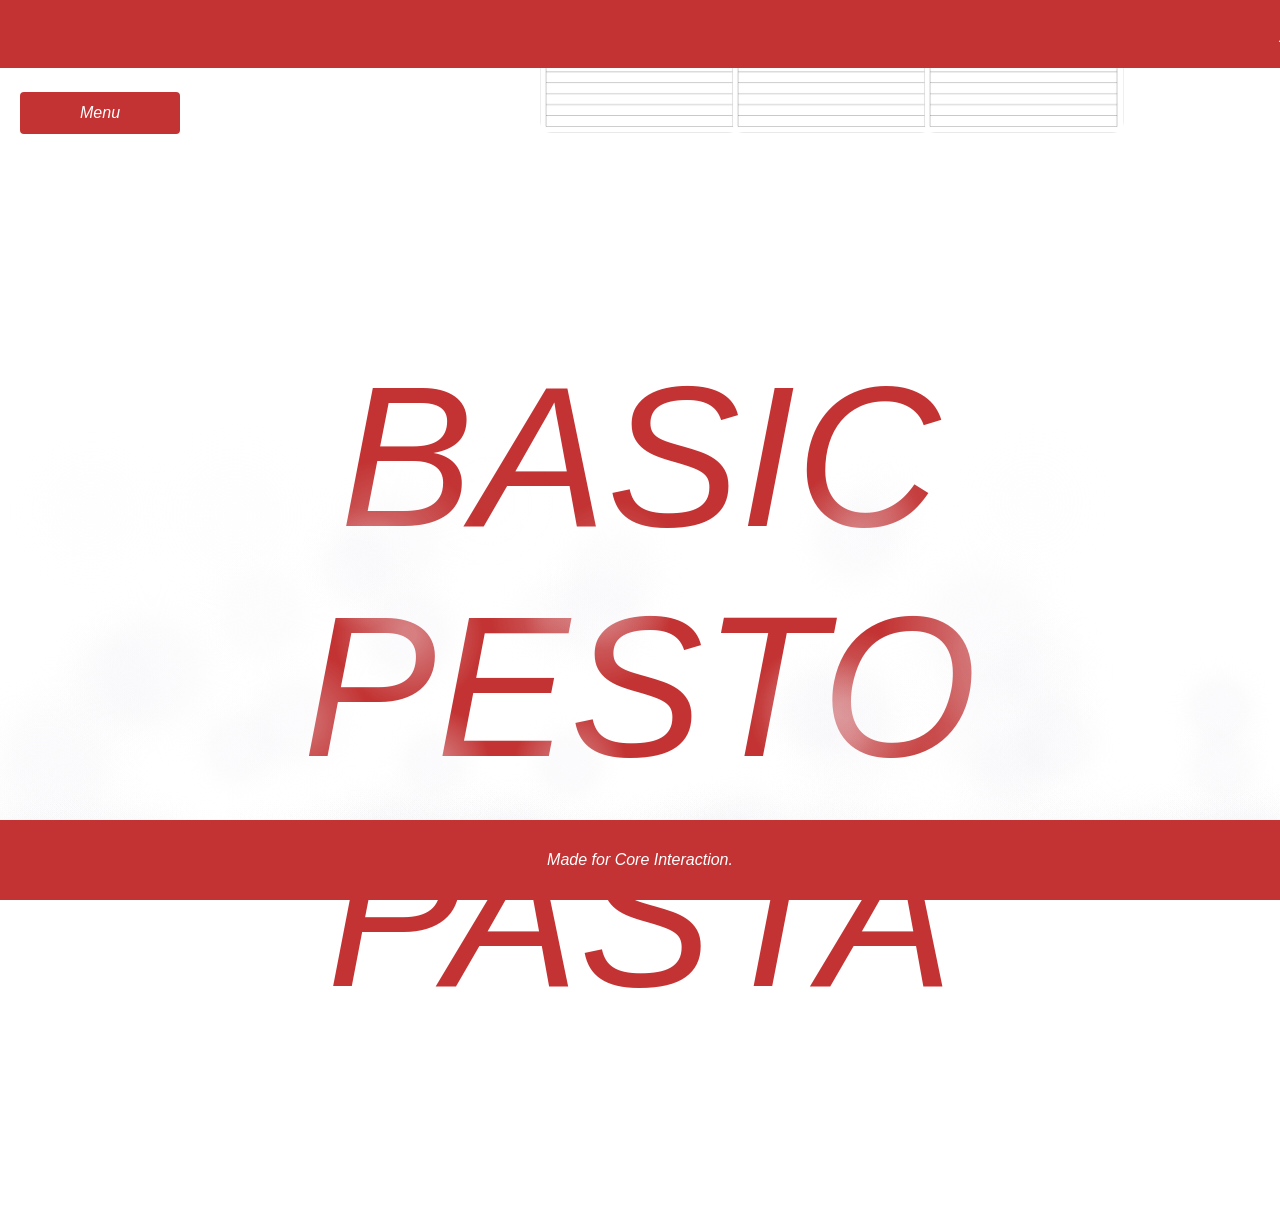
<file: index.html>
<!DOCTYPE html>
<html lang="en">
<head>
  <meta charset="UTF-8">
  <meta name="viewport" content="width=device-width, initial-scale=1.0">
  <title>Basic Pesto Pasta</title>
  <!-- Link your stylesheet here, for example: -->
  <link rel="stylesheet" href="main.css">
   <title>Top Left Dropdown</title>
      <title>Continuous Looping Banner</title>
 <title>Raining Pasta Effect</title>
    <title>Raining Ingredients Effect</title>
   <title>Rising Steam Effect</title>
    <title>Thick Steam Effect</title>


    <style>
        body {
            margin: 0;
            padding: 0;
            overflow-x: hidden;
            min-height: 100vh;
        }

        /* CHANGED: Increased height from 300px to 70vh so steam has room to rise high */
        .steam-container {
            position: fixed;
            bottom: 0;
            left: 0;
            width: 100%;
            height: 200vh; 
            pointer-events: none; 
            z-index: 9999; 
        }

        canvas {
            width: 100%;
            height: 100%;
            display: block;
        }
    </style>
    


</head>
<body>

    <div class="peeking-container1">
    <img src="order.png" alt="Delicious weeknight pasta">
    <div class="overlay-text">A fast weeknight pasta.</div>
  </div>
</div>

<div class="peeking-container2">
    <img src="order.png" alt="Delicious weeknight pasta">
    <div class="overlay-text">Serves 4.</div>
  </div>
</div>

<div class="peeking-container3">
    <img src="order.png" alt="Delicious weeknight pasta">
    <div class="overlay-text">About 20 minutes.</div>
  </div>
</div>

<!-- Any content below this will now stay completely still! -->
<div class="rest-of-your-content">
</div>

<div class="banner-group">
  <div class="banner-container">
        <div class="banner-track">
          A fast weeknight pasta. Serves 4. About 20 minutes. A fast weeknight pasta. Serves 4. About 20 minutes.  A fast weeknight pasta. Serves 4. About 20 minutes. A fast weeknight pasta. Serves 4. About 20 minutes.
        </div>
    </div>
    </div>

    
    <br>
    

    <div class="dropdown-wrapper">
  <div class="dropdown">
    <button class="dropdown-btn">Menu</button>
    <div class="dropdown-content">
      <a href="about.html">About</a>
      <a href="ingredients.html">Ingredients</a>
      <a href="steps.html">Steps</a>
      <a href="notes.html">Notes</a>
    </div>
  </div>
</div>

<br>
<br>
<br>

    <header class="text-center">
  <h1 class="blink-five-times" >Basic Pesto Pasta</h1>
</header>


  <br>
  <br>
  <br>

  

    <div class="sticky-banner">
     <p class="content">Made for Core Interaction. 
</div>



    <div class="steam-container">
        <canvas id="steamCanvas"></canvas>
    </div>

    <script>
        const canvas = document.getElementById('steamCanvas');
        const ctx = canvas.getContext('2d');

        function resizeCanvas() {
            canvas.width = canvas.offsetWidth;
            canvas.height = canvas.offsetHeight;
        }
        resizeCanvas();
        window.addEventListener('resize', resizeCanvas);

        const particles = [];
        // CHANGED: Increased particle count to keep it looking thick over a taller area
        const maxParticles = 180; 

        class SteamParticle {
            constructor() {
                this.reset();
                this.y = Math.random() * canvas.height;
            }

            reset() {
                this.x = Math.random() * canvas.width;
                this.y = canvas.height + Math.random() * 20; 
                this.vx = (Math.random() - 0.5) * 0.8; 
                // CHANGED: Slightly adjusted upward speed range for higher ascent
                this.vy = -(Math.random() * 1.0 + 0.5); 
                // CHANGED: Increased size slightly so it stays thick as it spreads upward
                this.radius = Math.random() * 50 + 50; 
                this.alpha = 0; 
                this.maxAlpha = Math.random() * 0.25 + 0.15; 
                this.growth = Math.random() * 0.12 + 0.08;
                // CHANGED: Lowered fade rate significantly so particles survive much longer
                this.fadeRate = Math.random() * 0.001 + 0.0015; 
            }

            update() {
                this.x += this.vx;
                this.y += this.vy;
                this.radius += this.growth; 

                // Smooth fade-in near the bottom
                if (this.alpha < this.maxAlpha && this.y > canvas.height * 0.8) {
                    this.alpha += 0.015;
                }
                
                // CHANGED: Delayed the fade-out trigger so it only dissolves near the very top
                if (this.y < canvas.height * 0.4) {
                    this.alpha -= this.fadeRate;
                }

                if (this.alpha <= 0 || this.y < -this.radius) {
                    this.reset();
                }
            }

            draw() {
                ctx.save();
                ctx.beginPath();
                
                const gradient = ctx.createRadialGradient(
                    this.x, this.y, this.radius * 0.1, 
                    this.x, this.y, this.radius
                );
                
                gradient.addColorStop(0, `rgba(245, 245, 250, ${this.alpha})`);
                gradient.addColorStop(0.4, `rgba(240, 240, 245, ${this.alpha * 0.6})`);
                gradient.addColorStop(1, 'rgba(255, 255, 255, 0)');

                ctx.fillStyle = gradient;
                ctx.arc(this.x, this.y, this.radius, 0, Math.PI * 2);
                ctx.fill();
                ctx.restore();
            }
        }

        for (let i = 0; i < maxParticles; i++) {
            particles.push(new SteamParticle());
        }

        function animate() {
            ctx.clearRect(0, 0, canvas.width, canvas.height);

            particles.forEach(particle => {
                particle.update();
                particle.draw();
            });

            requestAnimationFrame(animate);
        }

        animate();
    </script>


</body>

</html>
</file>
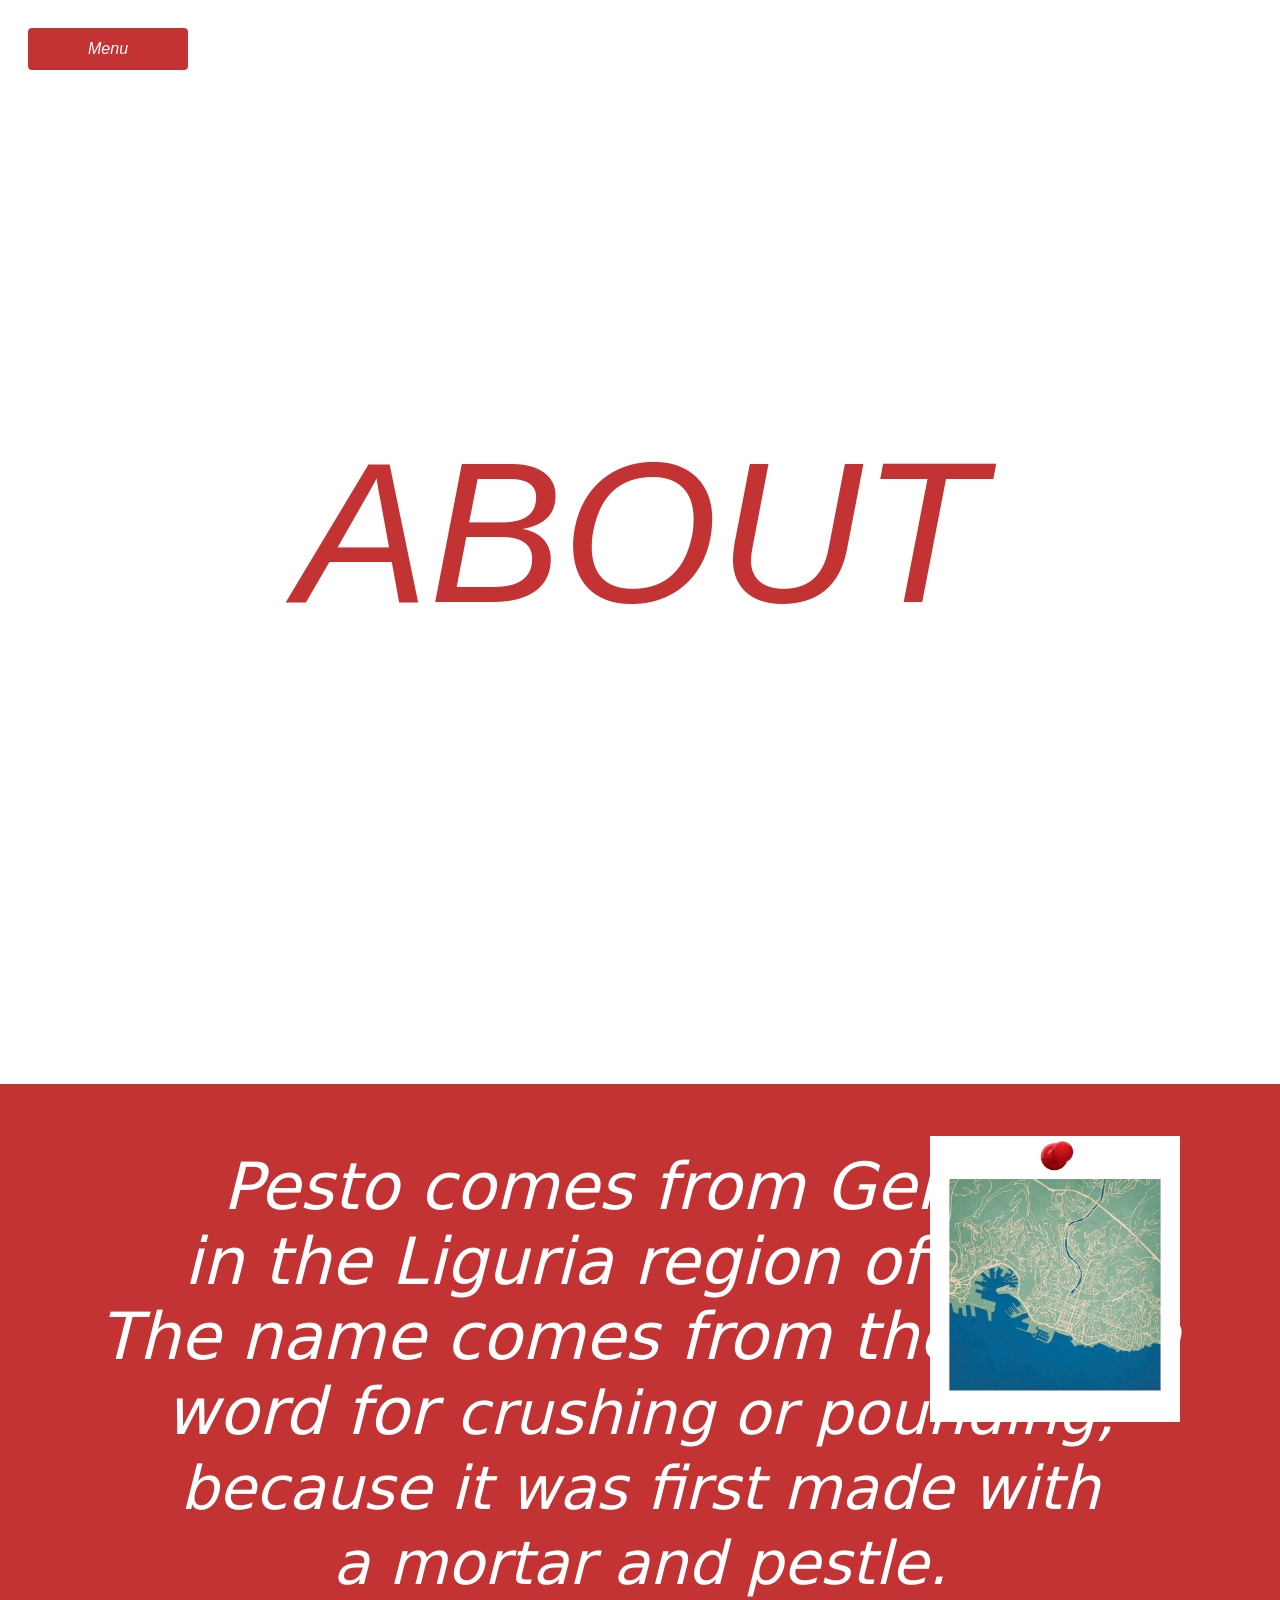
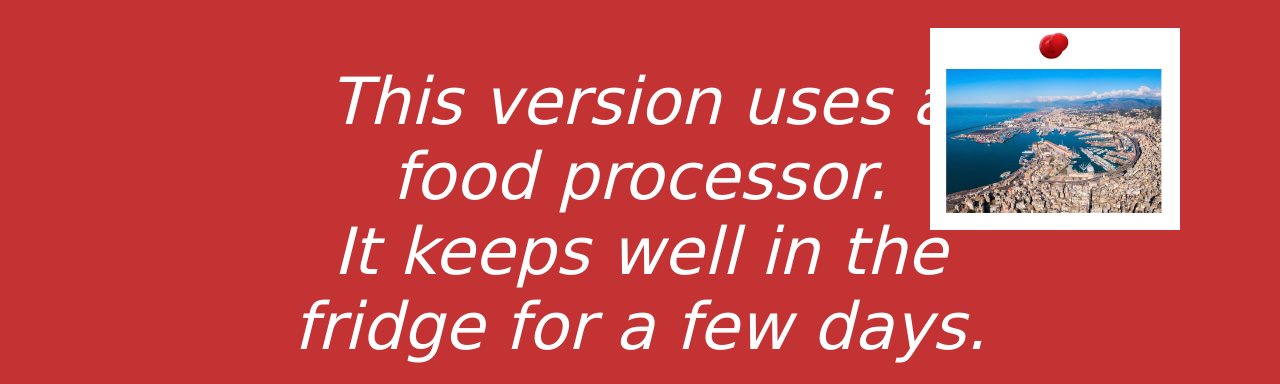
<file: about.html>
<!DOCTYPE html>
<html lang="en">
<head>
  <meta charset="UTF-8">
  <meta name="viewport" content="width=device-width, initial-scale=1.0">
  <title>Basic Pesto Pasta</title>
  <!-- Link your stylesheet here, for example: -->
  <link rel="stylesheet" href="about.css">
</head>
</head>
<body>

  <div class="dropdown-wrapper">
  <div class="dropdown">
    <button class="dropdown-btn">Menu</button>
    <div class="dropdown-content">
      <a href="index.html">Homepage</a>
      <a href="about.html">About</a>
      <a href="ingredients.html">Ingredients</a>
      <a href="steps.html">Steps</a>
      <a href="notes.html">Notes</a>
    </div>
  </div>
</div>

  <video autoplay muted loop playsinline class="fullscreen-video">
        <source src="https://www.pexels.com/download/video/36605979/" type="video/mp4">
    </video>


<br>
<br>
<br>
<br>
<br>
<br>
<br>
<br>
<br>

    <h2 class="section-title">ABOUT</h2>

<br>
<br>
<br>
<br>
<br>
<br>
<br>
<br>
<br>
<br>
<br>
<br>
<br>
<br>
<br>




  <section id="about" class=text-container class="card">
      <!-- Put an image in an images folder next to this file, or swap in your own path. -->
      <p>Pesto comes from Genoa, 
        <br>in the Liguria region of Italy. 
        <br>The name comes from the Italian   
        <br>word for <span class="shatter-word"><span style="--i:1;">c</span><span style="--i:2;">r</span><span style="--i:3;">u</span><span style="--i:4;">s</span><span style="--i:5;">h</span><span style="--i:6;">i</span><span style="--i:7;">n</span><span style="--i:8;">g</span> or <span class="pounding-word">pounding,</span>
        <br>
      because it was first made with 
      <br> a mortar and pestle.</p>
        
      <p>This version uses a 
        <br>food processor. 
        <br>It keeps well in the 
        <br>fridge for a few days.</p>

        <div class="image-container-1">
        <!-- Replace placeholder URL with your actual image file path -->
        <img class="swing-image" src="genoa.jpeg" alt="Swinging Sign">
    </div>

    <div class="image-container-2">
        <!-- Replace placeholder URL with your actual image file path -->
        <img class="swing-image" src="liguria.jpeg" alt="Swinging Sign">
    </div>

    <div class="image-container-3">
        <!-- Replace placeholder URL with your actual image file path -->
        <img class="swing-image" src="view.jpeg" alt="Swinging Sign">
    </div>

    <div class="image-container-4">
        <!-- Replace placeholder URL with your actual image file path -->
        <img class="swing-image" src="pretty.jpeg" alt="Swinging Sign">
    </div>
        

    </section>

    

    
<script>
  const word = document.querySelector('.shatter-word');
const spans = word.querySelectorAll('span');

word.addEventListener('mouseenter', () => {
  spans.forEach(span => {
    // Generate random X and Y movements (-50px to 50px) and rotation (-45deg to 45deg)
    const x = (Math.random() - 0.5) * 100;
    const y = (Math.random() - 0.5) * 100;
    const rotate = (Math.random() - 0.5) * 90;
    
    span.style.transform = `translate(${x}px, ${y}px) rotate(${rotate}deg)`;
  });
});

word.addEventListener('mouseleave', () => {
  spans.forEach(span => {
    // Reset back to original position
    span.style.transform = 'translate(0px, 0px) rotate(0deg)';
    span.style.opacity = '1';
  });
});
</script>



</body>
</html>
</file>
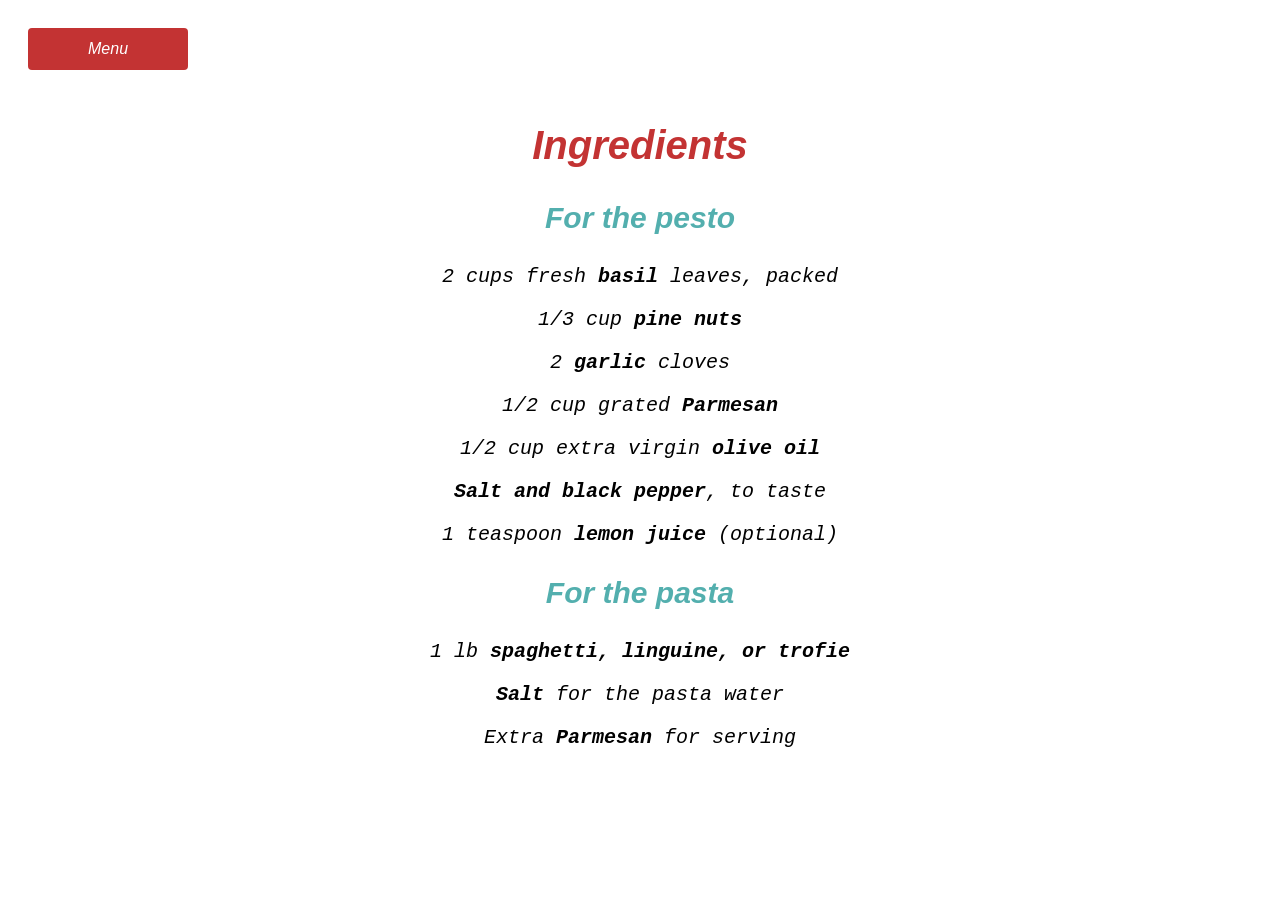
<file: ingredients.html>
<!DOCTYPE html>
<html lang="en">
<head>
    <meta charset="UTF-8">
    <meta name="viewport" content="width=device-width, initial-scale=1.0">
    <title>Document</title>
    <link rel="stylesheet" href="ingredients.css">


</head>
<body>

     <div class="dropdown-wrapper">
  <div class="dropdown">
    <button class="dropdown-btn">Menu</button>
    <div class="dropdown-content">
    <a href="index.html">Homepage</a>
      <a href="about.html">About</a>
      <a href="ingredients.html">Ingredients</a>
      <a href="steps.html">Steps</a>
      <a href="notes.html">Notes</a>
    </div>
  </div>
</div>

     <section id="ingredients" class="card">
      <h2 class="section-title">Ingredients</h2>

      <h3 class="subhead">For the pesto</h3>
      <p class="ingredient">2 cups fresh <span id="rain-trigger-one" class="rain-trigger">basil</span> leaves, packed</p>
      <p class="ingredient">1/3 cup <span id="rain-trigger-two" class="rain-trigger">pine nuts</span></p>
      <p class="ingredient">2 <span id="rain-trigger-three" class="rain-trigger"> garlic </span> cloves</p>
      <p class="ingredient">1/2 cup grated <span id="rain-trigger-four" class="rain-trigger">Parmesan</span></p>
      <p class="ingredient">1/2 cup extra virgin <span id="rain-trigger-five" class="rain-trigger">olive oil</span></p>
      <p class="ingredient"><span id="rain-trigger-six" class="rain-trigger">Salt and black pepper</span>, to taste</p>
      <p class="ingredient optional">1 teaspoon <span id="rain-trigger-seven" class="rain-trigger">lemon juice </span> (optional)</p>

      <h3 class="subhead">For the pasta</h3>
      <p class="ingredient">1 lb <span id="rain-trigger-eight" class="rain-trigger">spaghetti, linguine, or trofie </span> </p>
      <p class="ingredient"><span id="rain-trigger-nine" class="rain-trigger">Salt</span> for the pasta water</p>
      <p class="ingredient">Extra <span id="rain-trigger-ten" class="rain-trigger"> Parmesan </span> for serving</p>
    </section>

<script>
   // Reusable function to link a word to a specific PNG rain effect
function setupRainTrigger(elementId, imageUrl) {
  const triggerWord = document.getElementById(elementId);
  
  if (!triggerWord) return; // Safety check in case the ID doesn't exist

  triggerWord.addEventListener('mouseenter', () => {
    for (let i = 0; i < 50; i++) {
      createRainParticle(imageUrl);
    }
  });
}

// The core particle builder (now accepts an imageUrl variable)
function createRainParticle(imageUrl) {
  const img = document.createElement('img');
  img.src = imageUrl;
  img.classList.add('falling-png');

  // Randomize horizontal position
  img.style.left = Math.random() * 100 + 'vw';

  // Randomize starting rotation
  const randomAngle = Math.floor(Math.random() * 360);
  img.style.setProperty('--start-angle', `${randomAngle}deg`);

  // Randomize speed and delay
  const duration = Math.random() * 2 + 1;
  const delay = Math.random() * 0.5;

  img.style.animationDuration = `${duration}s`;
  img.style.animationDelay = `${delay}s`;

  img.addEventListener('animationend', () => {
    img.remove();
  });

  document.body.appendChild(img);
}

// INITIALIZE YOUR WORDS HERE
// Word 1 configuration
setupRainTrigger('rain-trigger-one', 'basil.png');
// Word 2 configuration
setupRainTrigger('rain-trigger-two', 'pinenut.png');

setupRainTrigger('rain-trigger-three', 'garlic.png');

setupRainTrigger('rain-trigger-four', 'parmesan.png');

setupRainTrigger('rain-trigger-five', 'oliveoil.png');

setupRainTrigger('rain-trigger-six', 'salt.png');

setupRainTrigger('rain-trigger-six', 'pepper.png');

setupRainTrigger('rain-trigger-seven', 'lemon.png');

setupRainTrigger('rain-trigger-eight', 'pastarotini.png');

setupRainTrigger('rain-trigger-eight', 'pastapenne.png');

setupRainTrigger('rain-trigger-eight', 'pastaravioli.png');

setupRainTrigger('rain-trigger-eight', 'pastafarfalle.png');

setupRainTrigger('rain-trigger-nine', 'salt.png');

setupRainTrigger('rain-trigger-ten', 'parmesan.png');

</script>

<script>
        document.querySelectorAll('.menu-item').forEach(item => {
          item.addEventListener('click', function() {
            this.classList.toggle('clicked');
          });
        });
    </script>
    
</body>
</html>
</file>
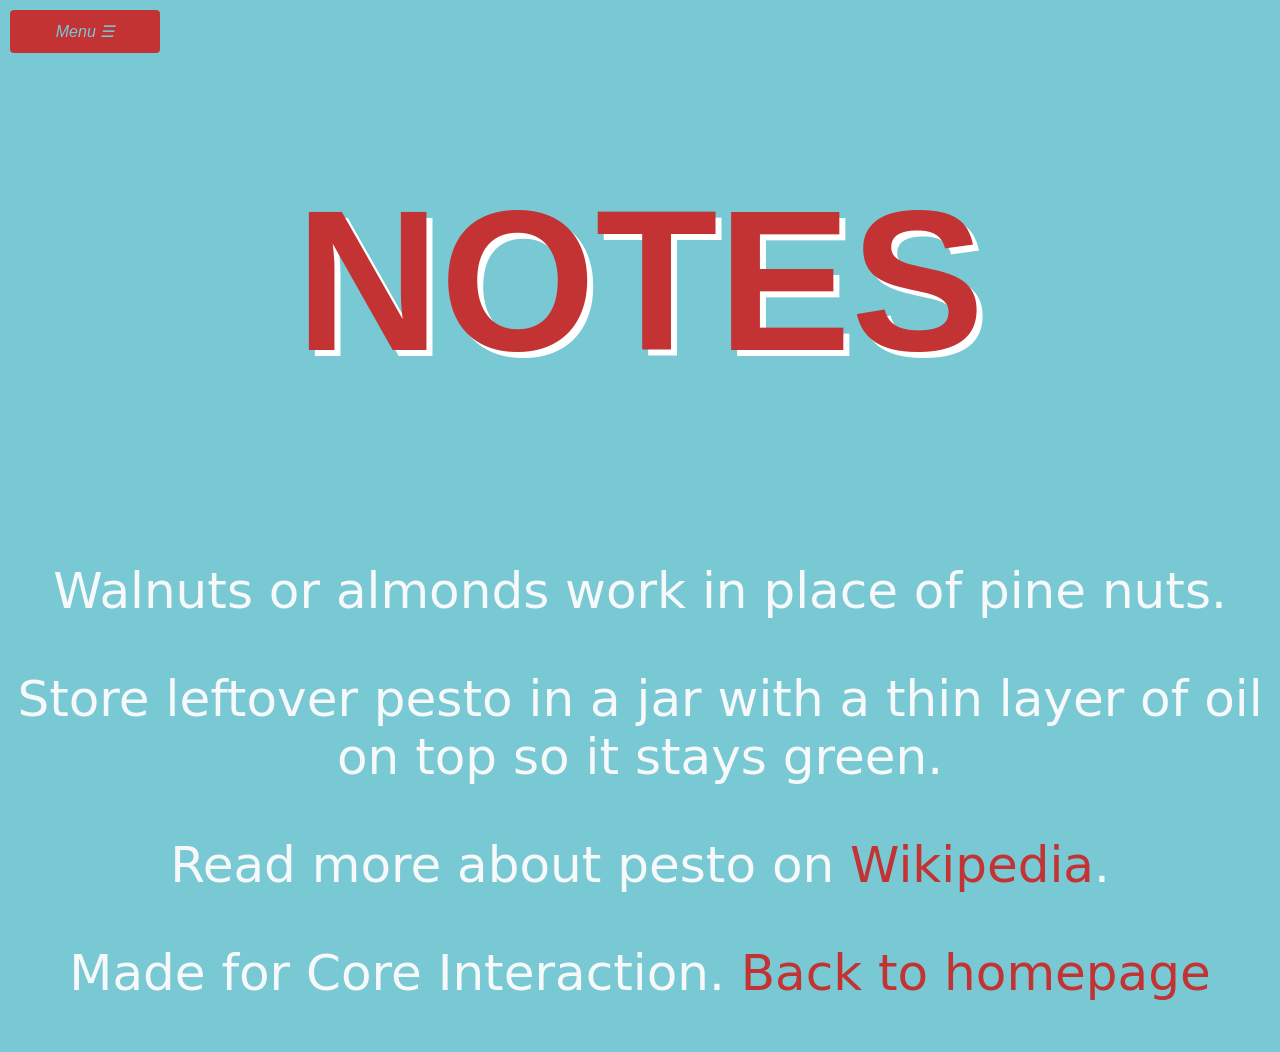
<file: notes.html>
<!DOCTYPE html>
<html lang="en">
<head>
  <meta charset="UTF-8">
  <meta name="viewport" content="width=device-width, initial-scale=1.0">
  <title>Basic Pesto Pasta</title>
  <!-- Link your stylesheet here, for example: -->
  <link rel="stylesheet" href="notes.css">
   <title>Top Left Dropdown</title>
</head>
<body>
  

   <!-- Dropdown Menu Markup -->
    <div class="top-left-dropdown">
        <button class="drop-btn">Menu ☰</button>
        <div class="dropdown-content">
            <a href="index.html">Homepage</a> 
            <a href="about.html">About</a>
            <a href="ingredients.html">Ingredients</a>
            <a href="steps.html">Steps</a>
            <a href="notes.html">Notes</a>
        </div>
    </div>


  <main>


    <section id="notes" class="card">
      <h2 class="section-title">Notes</h2>
      <p class="note">Walnuts or almonds work in place of pine nuts.</p>
      <p class="note">Store leftover pesto in a jar with a thin layer of oil on top so it stays green.</p>
      <p class="note">Read more about pesto on <a class="link" href="https://en.wikipedia.org/wiki/Pesto" target="_blank">Wikipedia</a>.</p>
    </section>

  </main>

  <footer class="site-footer">
    <p>Made for Core Interaction. <a class="link" href="index.html">Back to homepage</a></p>
  </footer>

</body>
</html>
</file>
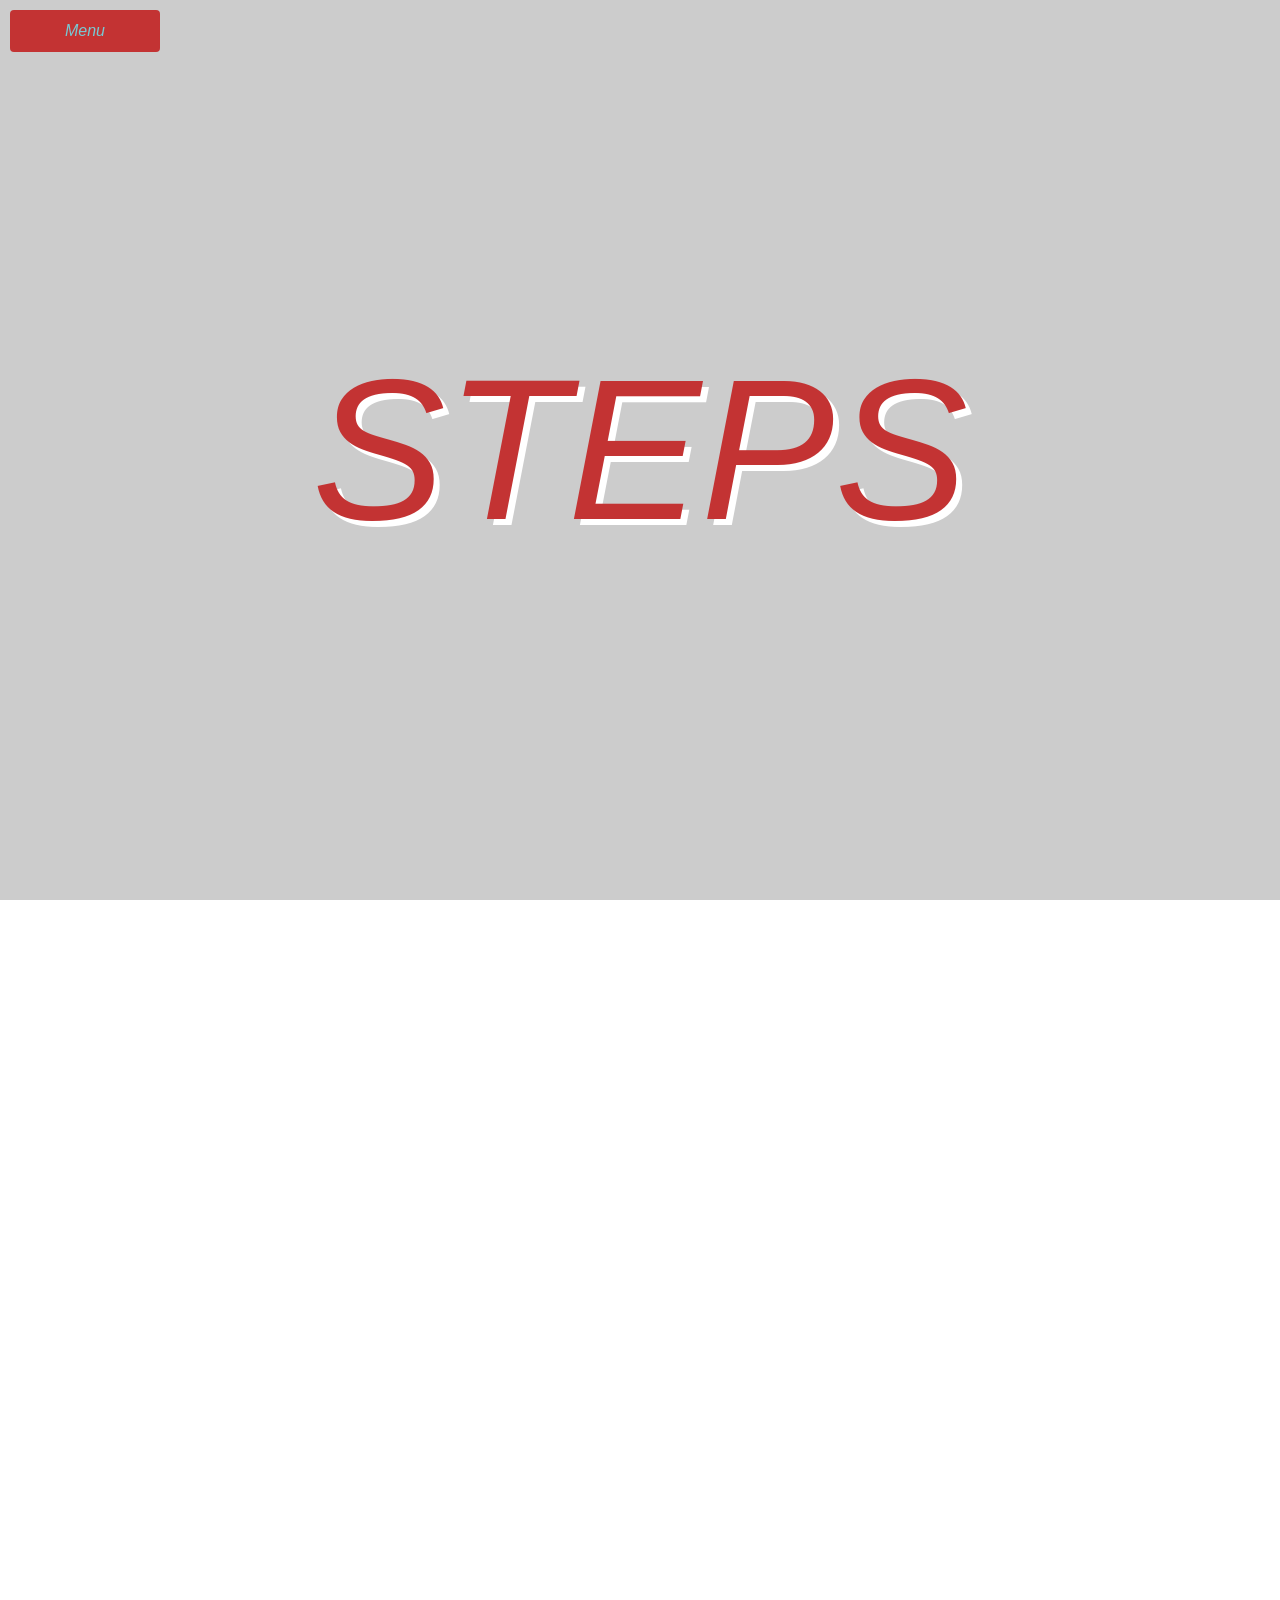
<file: steps.html>
<!DOCTYPE html>
<html lang="en">
<head>
  <meta charset="UTF-8">
  <meta name="viewport" content="width=device-width, initial-scale=1.0">
  <title>Basic Pesto Pasta</title>
  <!-- Link your stylesheet here, for example: -->
  <link rel="stylesheet" href="steps.css">
   <title>Top Left Dropdown</title>
    <title>9 Horizontal Video Bars Background</title>
    <title>Full-Screen Scrollable Video Sections</title>
    <style>
        /* Reset margins and enable smooth scroll snapping on the container */
        
    </style>
<head>
</head>
<body>

   <!-- Dropdown Menu Markup -->
    <div class="top-left-dropdown">
        <button class="drop-btn">Menu </button>
        <div class="dropdown-content">
          <a href="index.html">Homepage</a>
            <a href="about.html">About</a>
            <a href="ingredients.html">Ingredients</a>
            <a href="steps.html">Steps</a>
            <a href="notes.html">Notes</a>
        </div>
    </div>
<section class="video-section">
        <video src="https://www.pexels.com/download/video/39105114/" autoplay loop muted playsinline></video>
        <div class="content-overlay">
            <h2 class="section-title">Steps</h2>
        </div>
    </section>

     <section class="video-section">
        <video src="https://www.pexels.com/download/video/7261519/" autoplay loop muted playsinline></video>
        <div class="content-overlay">
            <p>Bring a large pot of salted water to a boil.</p>
        </div>
    </section>

    <!-- Section 2 -->
    <section class="video-section">
        <video src="https://www.pexels.com/download/video/3967270/" autoplay loop muted playsinline></video>
        <div class="content-overlay">
            <p>Toast the pine nuts in a dry pan over medium heat for 2 to 3 minutes, 
              <br>until golden. <span class="tip">Watch them. They burn fast.</span></p>
        </div>
    </section>

    <!-- Section 3 -->
    <section class="video-section">
        <video src="https://www.pexels.com/download/video/6975624/" autoplay loop muted playsinline></video>
        <div class="content-overlay">
            <p>Pulse the basil, pine nuts, and garlic in a food processor until finely chopped.</p>
        </div>
    </section>

    <!-- Section 4 -->
    <section class="video-section">
      <video src="https://www.pexels.com/download/video/14527415/" autoplay loop muted playsinline></video>
      <div class="content-overlay">
            <p>With the processor running, slowly pour in the olive oil.</p>
        </div>
    </section>

    <section class="video-section">
      <video src="https://www.pexels.com/download/video/3195369/" autoplay loop muted playsinline></video>
      <div class="content-overlay">
            <p>Add the Parmesan, salt, pepper, and lemon juice. Pulse to combine.</p>
        </div>
    </section>

    <section class="video-section">
      <video src="https://www.pexels.com/download/video/6289347/" autoplay loop muted playsinline></video>
      <div class="content-overlay">
            <p>Cook the pasta until al dente. <span class="tip">Save 1 cup of pasta water</span>, then drain.</p>
    </section>

    <section class="video-section">
      <video src="https://www.pexels.com/download/video/31888484/" autoplay loop muted playsinline></video>
      <div class="content-overlay">
            <p>Toss the pasta with the pesto. 
              <br>Add pasta water a splash at a time until the sauce coats the noodles.</p>
        </div>
    </section>

    <section class="video-section">
      <video src="https://www.pexels.com/download/video/3195970/" autoplay loop muted playsinline></video>
      <div class="content-overlay">
            <p>Serve with extra Parmesan.</p>
    </section>




</body>
</html>
</file>
<file: main.css>
/* 1. Preexisting Banner remains unchanged */
/* 2. Position the peeking element right behind the banner */
/* 1. The Wrapper locks the layout height so elements below never move */
.banner-group {
  position: relative;
  /* Adjust this height to match the physical height of your pasta banner */
  height: 54px; 
  margin-bottom: 0px; /* Adjust if you want spacing before your page content starts */
}

/* 2. Pasta banner sits cleanly inside the wrapper block */
.banner-container {
  position: relative; 
  z-index: 3;                 /* Keeps banner on top of the image layer */
  background-color: #ffffff;  /* Solid background hides the image behind it */
  padding: 15px 0;
  overflow: hidden;           
  width: 100%;
}

/* 3. Absolute positioning detaches the image from pushing regular page content */
.peeking-container1 {
  position: absolute;
  z-index: 1000000;                 /* Behind the pasta banner, above everything else */
  
  /* Positions the image directly relative to the top banner group wrapper */
  top: -120px;                  /* Tweak this to change how much sticks out initially */
  left: 50%;
  transform: translateX(-50%); /* Centers the absolute container horizontally */
  
  width: 90%;
  max-width: 200px;
  cursor: pointer;
  
  /* Smooth hardware-accelerated transition for hover actions */
  transition: transform 0.4s cubic-bezier(0.25, 1, 0.5, 1); 
}

/* 4. Hover Dropdown Effect (Now relies purely on transform without displacing HTML) */
.peeking-container1:hover {
  transform: translateX(-50%) translateY(140px); /* Keeps it centered while moving down */
}

/* Image styles */
.peeking-container1 img {
  display: block;
  width: 100%;
  height: auto;
  border-radius: 0 0 12px 12px;
}

/* Overlay text styles */
.overlay-text {
  position: absolute;
  top: 70px;               
  left: 50%;
  transform: translateX(-50%);
  color: black;
  font-family:'Courier New', Courier, monospace;
  font-size: 14px;
}


/* 3. Absolute positioning detaches the image from pushing regular page content */
.peeking-container2 {
  position: absolute;
  z-index: 1000000;                 /* Behind the pasta banner, above everything else */
  
  /* Positions the image directly relative to the top banner group wrapper */
  top: -120px;                  /* Tweak this to change how much sticks out initially */
  left: 65%;
  transform: translateX(-50%); /* Centers the absolute container horizontally */
  
  width: 90%;
  max-width: 200px;
  cursor: pointer;
  
  /* Smooth hardware-accelerated transition for hover actions */
  transition: transform 0.4s cubic-bezier(0.25, 1, 0.5, 1); 
}

/* 4. Hover Dropdown Effect (Now relies purely on transform without displacing HTML) */
.peeking-container2:hover {
  transform: translateX(-50%) translateY(140px); /* Keeps it centered while moving down */
}

/* Image styles */
.peeking-container2 img {
  display: block;
  width: 100%;
  height: auto;
  border-radius: 0 0 12px 12px;
}

/* Overlay text styles */
.overlay-text {
  position: absolute;
  top: 70px;               
  left: 50%;
  transform: translateX(-50%);
  color: black;
  font-family:'Courier New', Courier, monospace;
  font-size: 14px;
}


/* 3. Absolute positioning detaches the image from pushing regular page content */
.peeking-container3 {
  position: absolute;
  z-index: 1000000;                 /* Behind the pasta banner, above everything else */
  
  /* Positions the image directly relative to the top banner group wrapper */
  top: -120px;                  /* Tweak this to change how much sticks out initially */
  left: 80%;
  transform: translateX(-50%); /* Centers the absolute container horizontally */
  
  width: 90%;
  max-width: 200px;
  cursor: pointer;
  
  /* Smooth hardware-accelerated transition for hover actions */
  transition: transform 0.4s cubic-bezier(0.25, 1, 0.5, 1); 
}

/* 4. Hover Dropdown Effect (Now relies purely on transform without displacing HTML) */
.peeking-container3:hover {
  transform: translateX(-50%) translateY(140px); /* Keeps it centered while moving down */
}

/* Image styles */
.peeking-container3 img {
  display: block;
  width: 100%;
  height: auto;
  border-radius: 0 0 12px 12px;
}

/* Overlay text styles */
.overlay-text {
  position: absolute;
  top: 70px;               
  left: 50%;
  transform: translateX(-50%);
  color: black;
  font-family:'Courier New', Courier, monospace;
  font-size: 14px;
}
  
  
  body {
            /* Replace with your GIF's file path or URL */
      
            background-image: url('https://www.pexels.com/download/video/37279699/'); 
            background-image: brightness(-0.5);
            
            /* Prevents the GIF from tiling/repeating */
            background-repeat: no-repeat; 
            
            /* Stretches the GIF to fully cover the screen */
            background-size: cover; 
            
            /* Centers the GIF on the screen */
            background-position: center center; 
            
            /* Ensures the body takes up the full viewport height */
            height: 100vh; 
            margin: 0;
            overflow: hidden;
            position: relative;
   
        }


        
      
        .banner-container {
            position: fixed;
            top: 0px; 
            left: 0;
            width: 100%;
            overflow: hidden;
            background-color: rgb(195, 51, 51);
            color: white;
            background-position: center;
            text-shadow: 2px 2px 0 #707070;           /* Text color */
            padding: 20px 0;
            font-family: Impact, Haettenschweiler, 'Arial Narrow Bold', sans-serif;
            font-size: 24px;
            font-style: italic;
            white-space: nowrap;    /* Prevents text from wrapping to a new line */
            z-index: 700000000;          /* Keeps banner above other content */
        }

        /* The track holding the text that actually moves */
        .banner-track {
            display: inline-block;
             padding-left: 100%; 
            animation: loop-banner 15s linear infinite;
        }

        /* The animation logic */
        @keyframes loop-banner {
            0% {
                transform: translate3d(0, 0, 0);
            }
            100% {
                transform: translate3d(-100%, 0, 0); /* Moves text fully off-screen to the left */
            }
        }

        /* Optional: Pause the ticker when a user hovers over it */
        .banner-container:hover .banner-track {
            animation-play-state: paused;
        }

        /* Padding for your main content so it doesn't get hidden under the fixed banner */
        .main-content {
            padding-top:0px; 
            text-align: center;
        }


.text-center{
    text-align: center;

}

  .blink-five-times {
    /* 
      1s duration * 5 iterations = animation lasts 5 seconds.
      'step-end' removes the smooth fading effect.
      'forward' keeps the text visible after it finishes blinking.
    */
    animation: blink-effect 0.75s step-end 5 forwards;
  }

  @keyframes blink-effect {
    0%, 100% { visibility: visible; }
    50% { visibility: hidden; }
  }



/* The Dropdown Container */
.dropdown {
  position: relative;
  display: inline-block;
  padding: 20px;
  z-index: 10000000000; 
}

/* Small Dropdown Button */
.dropdown-btn {
  background-color: rgb(195, 51, 51);
  color: white;
  padding: 12px 60px;
  font-size: 16px;
  border: none;
  border-radius: 4px;
  cursor: pointer;
  font-family:Impact, Haettenschweiler, 'Arial Narrow Bold', sans-serif;
  font-style: italic;
  
}

/* Change button color on hover */
.dropdown-btn:hover {
  background-color: white;
  color: rgb(195, 51, 51);
}

/* Dropdown Content (Hidden by Default) */
.dropdown-content {
  display: none;
  position: relative;
  background-color: white;
  min-width: 140px;
  box-shadow: 0px 8px 16px rgba(0,0,0,0.2);
  z-index: 1;
  border-radius: 4px;
  margin-top: 2px;
font-family:Impact, Haettenschweiler, 'Arial Narrow Bold', sans-serif;
font-style: italic;
position: absolute;
width: 80%;
}


/* Links inside the dropdown */
.dropdown-content a {
  color: rgb(195, 51, 51);
  padding: 10px 14px;
  text-decoration: none;
  display: block;
  font-size: 14px;
  font-family:Impact, Haettenschweiler, 'Arial Narrow Bold', sans-serif;
font-style: italic;
}

/* Change color of dropdown links on hover */
.dropdown-content a:hover {
  background-color: rgb(120, 201, 211);
   font-family:system-ui, -apple-system, BlinkMacSystemFont, 'Segoe UI', Roboto, Oxygen, Ubuntu, Cantarell, 'Open Sans', 'Helvetica Neue', sans-serif;
}

/* Show the dropdown menu on hover */
.dropdown:hover .dropdown-content {
  display: block;
}


        /* The Animation Movement Logic */
        @keyframes moveText {
            0% {
                transform: translate(0, 0);
            }
            100% {
                transform: translate(-100%, 0); /* Moves the text entirely off-screen to the left */
            }
        }


    
 
.header-container {
  display: flex;
  justify-content: center; /* Aligns horizontally */
  align-items: center;     /* Aligns vertically */
  height: 100vh;           /* Gives the container height (e.g., 100% of the viewport) */
}



h1 {
font-family: Impact, Haettenschweiler, 'Arial Narrow Bold', sans-serif;
font-size: 200px;
letter-spacing: 0px;
word-spacing: 0.2px;
color: rgb(195, 51, 51);
text-shadow: 6px 6px 0 #ffffff;
font-weight: 400;
text-decoration: none;
font-style: oblique;
font-variant: normal;
text-transform: uppercase;
    }

  .blink-five-times {
    /* 
      1s duration * 5 iterations = animation lasts 5 seconds.
      'step-end' removes the smooth fading effect.
      'forward' keeps the text visible after it finishes blinking.
    */
    animation: blink-effect 0.75s step-end 5 forwards;
  }

  @keyframes blink-effect {
    0%, 100% { visibility: visible; }
    50% { visibility: hidden; }
  }




p{
text-decoration: none;
  color: inherit;
  cursor: pointer;
  color: white;
  font-family: Impact, Haettenschweiler, 'Arial Narrow Bold', sans-serif;
  font-style: italic; 
}

a{
 text-decoration: none;
  color: inherit;
  cursor: pointer;
  color: white;
  font-family: Impact, Haettenschweiler, 'Arial Narrow Bold', sans-serif;
  font-style: italic;    
}

.sticky-banner {
  position: fixed;
  bottom: 0;
  left: 0;
  width: 100%;
  background-color: rgb(195, 51, 51);
  color: white;
  text-align: center;
  padding: 15px 0;
  z-index: 5000000000; /* Ensures it stays on top of other content */
}


@media (max-width: 700px) {
  .desktop-sidebar { display: none; } /* Hide heavy elements */
  .main-content { width: 100%; }     /* Make content span full width */

  body {
            /* Replace with your GIF's file path or URL */
      
            background-image: url('https://media.giphy.com/media/v1.Y2lkPTc5MGI3NjExbnp6M2F6ajl4Nndsbzd0Z254eDB4b2Z6ZXU1YXNlNWg2MXRncmx3aSZlcD12MV9naWZzX3NlYXJjaCZjdD1n/KBClyqrxTXfLQppae1/giphy.gif'); 
            background-image: brightness(-0.5);
            
            /* Prevents the GIF from tiling/repeating */
            background-repeat: no-repeat; 
            
            /* Stretches the GIF to fully cover the screen */
            background-size: cover; 
            
            /* Centers the GIF on the screen */
            background-position: center center; 
            
            /* Ensures the body takes up the full viewport height */
            height: 100vh; 
            margin: 0;
            overflow: hidden;
            position: relative;
   
        }

        h1 {
font-family: Impact, Haettenschweiler, 'Arial Narrow Bold', sans-serif;
font-size: 100px;
letter-spacing: 0px;
word-spacing: 0.2px;
color: rgb(195, 51, 51);
text-shadow: 6px 6px 0 #ffffff;
font-weight: 400;
text-decoration: none;
font-style: oblique;
font-variant: normal;
text-transform: uppercase;
    }

    .overlay-text {
  position: absolute;
  top: 170px;               
  left: 50%;
  transform: translateX(-50%);
  color: black;
  font-family:'Courier New', Courier, monospace;
  font-size: 14px;
}

script{
  display:none
}

}
</file>
<file: about.css>
.dropdown {
  position: relative;
  display: inline-block;
  padding: 20px;
  z-index: 10000000000; 
}

/* Small Dropdown Button */
.dropdown-btn {
  background-color: rgb(195, 51, 51);
  color: white;
  padding: 12px 60px;
  font-size: 16px;
  border: none;
  border-radius: 4px;
  cursor: pointer;
  font-family:Impact, Haettenschweiler, 'Arial Narrow Bold', sans-serif;
  font-style: italic;
  
}

/* Change button color on hover */
.dropdown-btn:hover {
  background-color: white;
  color: rgb(195, 51, 51);
}

/* Dropdown Content (Hidden by Default) */
.dropdown-content {
  display: none;
  position: relative;
  background-color: white;
  min-width: 140px;
  box-shadow: 0px 8px 16px rgba(0,0,0,0.2);
  z-index: 1;
  border-radius: 4px;
  margin-top: 2px;
font-family:Impact, Haettenschweiler, 'Arial Narrow Bold', sans-serif;
font-style: italic;
position: absolute;
width: 80%;
}


/* Links inside the dropdown */
.dropdown-content a {
  color: rgb(195, 51, 51);
  padding: 10px 14px;
  text-decoration: none;
  display: block;
  font-size: 14px;
  font-family:Impact, Haettenschweiler, 'Arial Narrow Bold', sans-serif;
font-style: italic;
}

/* Change color of dropdown links on hover */
.dropdown-content a:hover {
  background-color: rgb(120, 201, 211);
   font-family:system-ui, -apple-system, BlinkMacSystemFont, 'Segoe UI', Roboto, Oxygen, Ubuntu, Cantarell, 'Open Sans', 'Helvetica Neue', sans-serif;
}

/* Show the dropdown menu on hover */
.dropdown:hover .dropdown-content {
  display: block;
}


        /* The Animation Movement Logic */
        @keyframes moveText {
            0% {
                transform: translate(0, 0);
            }
            100% {
                transform: translate(-100%, 0); /* Moves the text entirely off-screen to the left */
            }
        }
        
body {
    background-image: "genoa.mv";
}

/* Force video to fill screen size */
.fullscreen-video {
    position: fixed;
    top: 0;
    left: 0;
    width: 100vw;   /* 100% of the viewport width */
    height: 100vh;  /* 100% of the viewport height */
    object-fit: cover; /* Crops the video edges slightly to prevent stretching */
    z-index: -1000000;    /* Places the video behind your page content */
}

/* Optional styling to lay your text nicely on top */
.content {
    position: relative;
    z-index: 1;
    display: flex;
    justify-content: center;
    align-items: center;
    height: 100vh;
    color: white;
    font-family: sans-serif;
    text-shadow: 2px 2px 4px rgba(0,0,0,0.6);
}





h2 {
font-family: Impact, Haettenschweiler, 'Arial Narrow Bold', sans-serif;
font-size: 200px;
letter-spacing: 0px;
word-spacing: 0.2px;
color: rgb(195, 51, 51);
text-shadow: 6px 6px 0 #ffffff;
font-weight: 400;
text-decoration: none;
font-style: oblique;
font-variant: normal;
text-transform: uppercase;
text-align: center;
    }


  .text-container{
    background-color: rgb(195, 51, 51);
    position: absolute;
    bottom: -850;
    left: 0;
    width: 100vw;   /* 100% of the viewport width */
    height: 100vh;  /* 100% of the viewport height */
    object-fit: cover; /* Crops the video edges slightly to prevent stretching */
    z-index: -1000;    /* Places the video behind your page content */
    text-align: center;
  }

  p{
font-family: "Boldonse", system-ui;
  font-weight: 450;
  font-style: normal;
font-size: 65px;
letter-spacing: 0px;
word-spacing: 0.2px;
color: white;
font-weight: 400;
text-decoration: none;
font-style: oblique;
font-variant: normal;
text-transform;
text-align: center;
  }








   .image-container-1 {
            display: flex;
            justify-content: right;
            right: 100px;
            bottom: 750px;
            align-items: center;
            height: 0vh;
            z-index:3;
            position: relative;
              box-shadow: 0 10px 20px rgba(0, 0, 0, 0.15); 
           
        }

        .image-container-2 {
            display: flex;
            justify-content: right;
            right: 1400px;
            bottom: 800px;
            align-items: center;
            height: 0vh;
            z-index:3;
            position: relative;
              box-shadow: 0 10px 20px rgba(0, 0, 0, 0.15); 
           
        }

        .image-container-3 {
            display: flex;
            justify-content: right;
            right: 100px;
            bottom: 300px;
            align-items: center;
            height: 0vh;
            z-index:3;
            position: relative;
              box-shadow: 0 10px 20px rgba(0, 0, 0, 0.15); 
           
        }

         .image-container-4 {
            display: flex;
            justify-content: right;
            right: 1300px;
            bottom: 320px;
            align-items: center;
            height: 0vh;
            z-index:3;
            position: relative;
              box-shadow: 0 10px 20px rgba(0, 0, 0, 0.15); 
           
        }

        /* Base image styling */
        .swing-image {
            width: 250px;
            height: auto;
            cursor: pointer;
            /* Sets the hinge point at the top-center of the image */
            transform-origin: top center; 
        }

        /* Trigger the animation only when hovering */
        .swing-image:hover {
            animation: swing-effect 2s ease-in-out infinite;
        }

        /* Defining the swinging motion */
        @keyframes swing-effect {
            0% {
                transform: rotate(0deg);
            }
            20% {
                transform: rotate(15deg);
            }
            40% {
                transform: rotate(-10deg);
            }
            60% {
                transform: rotate(5deg);
            }
            80% {
                transform: rotate(-3deg);
            }
            100% {
                transform: rotate(0deg);
            }
        }


        .shatter-word {
  font-size: 60px;
  cursor: pointer;
}

.shatter-word span {
  display: inline-block;
  transition: transform 0.4s ease, opacity 0.4s ease;
}



.pounding-word {
  display: inline-block;
  cursor: pointer;
}

.pounding-word:hover {
  animation: pound 0.4s infinite alternate;
}

@keyframes pound {
  0% {
    transform: scale(1);
  }
  100% {
    transform: scale(1.25);
  }
}



@media (max-width: 700px) {
  .desktop-sidebar { display: none; } /* Hide heavy elements */
  .main-content { width: 100%; }     /* Make content span full width */

  body {

h2 {
font-family: Impact, Haettenschweiler, 'Arial Narrow Bold', sans-serif;
font-size: 100px;
letter-spacing: 0px;
word-spacing: 0.2px;
color: rgb(195, 51, 51);
text-shadow: 6px 6px 0 #ffffff;
font-weight: 400;
text-decoration: none;
font-style: oblique;
font-variant: normal;
text-transform: uppercase;
text-align: center;
    }

  p {
font-family: "Boldonse", system-ui;
  font-weight: 450;
  font-style: normal;
font-size: 40px;
letter-spacing: 0px;
word-spacing: 0.2px;
color: white;
font-weight: 400;
text-decoration: none;
font-style: oblique;
font-variant: normal;
text-transform;
text-align: center;
  }

   .shatter-word {
  font-size: 40px;
  cursor: pointer;
}

.pounding-word {
  font-size: 40px;
  display: inline-block;
  cursor: pointer;
}

.image-container-1 {
            display: none
           
        }

        .image-container-2 {
            display: none
        }

        .image-container-3 {
           display: none
        }

         .image-container-4 {
           display: none
        }

  }
</file>
<file: ingredients.css>
h2{
    font-family: Impact, Haettenschweiler, 'Arial Narrow Bold', sans-serif;
    color: rgb(195, 51, 51);
    font-style: oblique;
    font-size: 40px;
    text-align: center;
}


h3{
    font-family: Impact, Haettenschweiler, 'Arial Narrow Bold', sans-serif;
    color: rgb(83, 175, 174);
    font-style: oblique;
    font-size: 30px;
    text-align: center;
}

p{
    font-family:'Courier New', Courier, monospace;
    color: rgb(0, 0, 0);
    font-style: oblique;
    font-size: 20px;
    text-align: center;
}



/* The Dropdown Container */
.dropdown {
  position: relative;
  display: inline-block;
  padding: 20px;
  z-index: 10000000000; 
}

/* Small Dropdown Button */
.dropdown-btn {
  background-color: rgb(195, 51, 51);
  color: white;
  padding: 12px 60px;
  font-size: 16px;
  border: none;
  border-radius: 4px;
  cursor: pointer;
  font-family:Impact, Haettenschweiler, 'Arial Narrow Bold', sans-serif;
  font-style: italic;
  
}

/* Change button color on hover */
.dropdown-btn:hover {
  background-color: white;
  color: rgb(195, 51, 51);
}

/* Dropdown Content (Hidden by Default) */
.dropdown-content {
  display: none;
  position: relative;
  background-color: white;
  min-width: 140px;
  box-shadow: 0px 8px 16px rgba(0,0,0,0.2);
  z-index: 1;
  border-radius: 4px;
  margin-top: 2px;
font-family:Impact, Haettenschweiler, 'Arial Narrow Bold', sans-serif;
font-style: italic;
position: absolute;
width: 80%;
}


/* Links inside the dropdown */
.dropdown-content a {
  color: rgb(195, 51, 51);
  padding: 10px 14px;
  text-decoration: none;
  display: block;
  font-size: 14px;
  font-family:Impact, Haettenschweiler, 'Arial Narrow Bold', sans-serif;
font-style: italic;
}

/* Change color of dropdown links on hover */
.dropdown-content a:hover {
  background-color: rgb(120, 201, 211);
   font-family:system-ui, -apple-system, BlinkMacSystemFont, 'Segoe UI', Roboto, Oxygen, Ubuntu, Cantarell, 'Open Sans', 'Helvetica Neue', sans-serif;
}

/* Show the dropdown menu on hover */
.dropdown:hover .dropdown-content {
  display: block;
}


        /* The Animation Movement Logic */
        @keyframes moveText {
            0% {
                transform: translate(0, 0);
            }
            100% {
                transform: translate(-100%, 0); /* Moves the text entirely off-screen to the left */
            }
        }





#rain-trigger-one {
  font-weight: bold;
  cursor: pointer;
  display: inline-block;
  transition: color 0.2s ease;
}

#rain-trigger-one:hover {
  color:rgb(195, 51, 51);
}

#rain-trigger-two {
  font-weight: bold;
  cursor: pointer;
  display: inline-block;
  transition: color 0.2s ease;
}

#rain-trigger-two:hover {
  color:rgb(195, 51, 51);
}

#rain-trigger-three {
  font-weight: bold;
  cursor: pointer;
  display: inline-block;
  transition: color 0.2s ease;
}

#rain-trigger-three:hover {
  color:rgb(195, 51, 51);
}

#rain-trigger-four {
  font-weight: bold;
  cursor: pointer;
  display: inline-block;
  transition: color 0.2s ease;
}

#rain-trigger-four:hover {
  color:rgb(195, 51, 51);
}

#rain-trigger-five {
  font-weight: bold;
  cursor: pointer;
  display: inline-block;
  transition: color 0.2s ease;
}

#rain-trigger-five:hover {
  color:rgb(195, 51, 51);
}

#rain-trigger-six {
  font-weight: bold;
  cursor: pointer;
  display: inline-block;
  transition: color 0.2s ease;
}

#rain-trigger-six:hover {
  color:rgb(195, 51, 51);
}

#rain-trigger-seven {
  font-weight: bold;
  cursor: pointer;
  display: inline-block;
  transition: color 0.2s ease;
}

#rain-trigger-seven:hover {
  color:rgb(195, 51, 51);
}

#rain-trigger-eight {
  font-weight: bold;
  cursor: pointer;
  display: inline-block;
  transition: color 0.2s ease;
}

#rain-trigger-eight:hover {
  color:rgb(195, 51, 51);
}

#rain-trigger-ten {
  font-weight: bold;
  cursor: pointer;
  display: inline-block;
  transition: color 0.2s ease;
}

#rain-trigger-ten:hover {
  color:rgb(195, 51, 51);
}

#rain-trigger-nine {
  font-weight: bold;
  cursor: pointer;
  display: inline-block;
  transition: color 0.2s ease;
}

#rain-trigger-nine:hover {
  color:rgb(195, 51, 51);
}

/* The style for the falling images */
.falling-png {
  position: fixed;
  top: -300px; /* Start just above the viewport */
  width: 80px; /* Adjust size based on your PNG */
  height: auto;
  pointer-events: none; /* Prevents the images from blocking mouse clicks */
  z-index: 9999;
  animation: fall linear forwards;
  transform: rotate(var(--start-angle)); 
}

/* The falling animation */
@keyframes fall {
  to {
    transform: translateY(200vh) rotate(180deg); rotate(calc(var(--start-angle) + 360deg));/* Falls past bottom and rotates */
  }
}

@media (max-width: 700px) (hover:hover) {
  .desktop-sidebar { display: none; } /* Hide heavy elements */
  .main-content { width: 100%; }     /* Make content span full width */

  #rain-trigger-nine:hover  {
display:block;
  }

  #rain-trigger-nine:.clicked  {
display:block;
  }

}
</file>
<file: notes.css>
.top-left-dropdown {
            position: absolute;
            top: 10px;
            left: 10px;
            display: inline-block;
            font-family: Impact, Haettenschweiler, 'Arial Narrow Bold', sans-serif;
            z-index: 1000; /* Ensures it sits on top of other content */
        }

        /* 2. Style the main trigger button */
        .drop-btn {
            background-color:  rgb(195, 51, 51);
            color: rgb(120, 201, 211);
            padding: 12px 20px;
            font-size: 16px;
            border: none;
            cursor: pointer;
            border-radius: 4px;
            font-family: Impact, Haettenschweiler, 'Arial Narrow Bold', sans-serif;
             font-style: italic;
             width: 150px;
        }

        /* 3. Hide the menu items by default and position them directly below the button */
        .dropdown-content {
            display: none;
            position: absolute;
            top: 100%; /* Positions the menu right below the button */
            left: 0;
            background-color: white;
            min-width: 160px;
            box-shadow: 0px 8px 16px rgba(0,0,0,0.2);
            border-radius: 4px;
            overflow: hidden;
            font-family: Impact, Haettenschweiler, 'Arial Narrow Bold', sans-serif;
             font-style: italic;
        }

        /* 4. Style the individual links inside the dropdown */
        .dropdown-content a {
            color: rgb(120, 201, 211) ;
            padding: 12px 16px;
            text-decoration: none;
            display: block;
            font-family: Impact, Haettenschweiler, 'Arial Narrow Bold', sans-serif;
             font-style: italic;
        }

        /* 5. Visual hover states */
        .dropdown-content a:hover {
            background-color: #f1f1f1;
            font-family: Impact, Haettenschweiler, 'Arial Narrow Bold', sans-serif;
             font-style: italic;
        }
        .drop-btn:hover {
            background-color:  rgb(120, 201, 211);
            color: rgb(195, 51, 51)
            
        }

        /* 6. THE MAGIC: Reveal the menu items when hovering over the container */
        .top-left-dropdown:hover .dropdown-content {
            display: block;
            font-family: Impact, Haettenschweiler, 'Arial Narrow Bold', sans-serif
          
        }
        
        
        
        
        
        
        body{
    background-color: rgb(120, 201, 211);;
    text-align: center;
}

h2 {
font-family: Impact, Haettenschweiler, 'Arial Narrow Bold', sans-serif;
font-size: 200px;
letter-spacing: 0px;
word-spacing: 0.2px;
color: rgb(195, 51, 51);
text-shadow: 6px 6px 0 #ffffff;
font-weight: 400;
text-decoration: none;
font-style: oblique;
font-variant: normal;
text-transform: uppercase;
    }

.flex-container{
  display: flex;
  justify-content: center; /* Centers horizontally */
  align-items: center;     /* Centers vertically */
  height: 100px;           /* Optional: Makes container fill the screen height */
  padding: 200px
}



h2{
  font-family: "Londrina Solid", sans-serif;
  font-weight: 900;
  font-style: normal;
  color: rgb(195, 51, 51);
}

h3{
  font-family: Impact, Haettenschweiler, 'Arial Narrow Bold', sans-serif;
  font-style: italic;
  color: rgb(195, 51, 51)
}
p{
  color: rgb(246, 248, 249);
  font-family:system-ui, -apple-system, BlinkMacSystemFont, 'Segoe UI', Roboto, Oxygen, Ubuntu, Cantarell, 'Open Sans', 'Helvetica Neue', sans-serif;
  font-size: 50px;
}

#steps{
  font-family: system-ui, -apple-system, BlinkMacSystemFont, 'Segoe UI', Roboto, Oxygen, Ubuntu, Cantarell, 'Open Sans', 'Helvetica Neue', sans-serif;
  color: rgb(76, 140, 237);
}

li{
  align: center;
}

.parent-container {
  text-align: center; /* Centers the inner text block on the page */
  width: 100%;
}

.left-flush-text {
  display: inline-block; /* Forces the box to shrink to fit the text width */
  text-align: left;      /* Keeps the text flush left inside that box */
}

.link{
color: rgb(195, 51, 51)
}


#notes{

}

a{
   all: unset;
}

link{
    color: rgb(195, 51, 51)
}

@media (max-width:600px){

  body {
    background-color: rgb(160, 226, 187);
    
    h2 {
font-family: Impact, Haettenschweiler, 'Arial Narrow Bold', sans-serif;
font-size: 100px;
letter-spacing: 0px;
word-spacing: 0.2px;
color: rgb(195, 51, 51);
text-shadow: 6px 6px 0 #ffffff;
font-weight: 400;
text-decoration: none;
font-variant: normal;
text-transform: uppercase;
    }

    p{
  color: rgb(246, 248, 249);
  font-family:system-ui, -apple-system, BlinkMacSystemFont, 'Segoe UI', Roboto, Oxygen, Ubuntu, Cantarell, 'Open Sans', 'Helvetica Neue', sans-serif;
  font-size: 20px;
}

}

h1{
}
}
</file>
<file: steps.css>
.top-left-dropdown {
            position: absolute;
            top: 10px;
            left: 10px;
            display: inline-block;
            font-family: Impact, Haettenschweiler, 'Arial Narrow Bold', sans-serif;
            z-index: 1000; /* Ensures it sits on top of other content */
        }

        /* 2. Style the main trigger button */
        .drop-btn {
            background-color:  rgb(195, 51, 51);
            color: rgb(120, 201, 211);
            padding: 12px 20px;
            font-size: 16px;
            border: none;
            cursor: pointer;
            border-radius: 4px;
            font-family: Impact, Haettenschweiler, 'Arial Narrow Bold', sans-serif;
             font-style: italic;
             width: 150px;
        }

        /* 3. Hide the menu items by default and position them directly below the button */
        .dropdown-content {
            display: none;
            position: absolute;
            top: 100%; /* Positions the menu right below the button */
            left: 0;
            background-color: white;
            min-width: 160px;
            box-shadow: 0px 8px 16px rgba(0,0,0,0.2);
            border-radius: 4px;
            overflow: hidden;
            font-family: Impact, Haettenschweiler, 'Arial Narrow Bold', sans-serif;
             font-style: italic;
        }

        /* 4. Style the individual links inside the dropdown */
        .dropdown-content a {
            color: rgb(120, 201, 211) ;
            padding: 12px 16px;
            text-decoration: none;
            display: block;
            font-family: Impact, Haettenschweiler, 'Arial Narrow Bold', sans-serif;
             font-style: italic;
        }

        /* 5. Visual hover states */
        .dropdown-content a:hover {
            background-color: #f1f1f1;
            font-family: Impact, Haettenschweiler, 'Arial Narrow Bold', sans-serif;
             font-style: italic;
        }
        .drop-btn:hover {
            background-color:  rgb(120, 201, 211);
            color: rgb(195, 51, 51)
            
        }

        /* 6. THE MAGIC: Reveal the menu items when hovering over the container */
        .top-left-dropdown:hover .dropdown-content {
            display: block;
            font-family: Impact, Haettenschweiler, 'Arial Narrow Bold', sans-serif
          
        }
        
        
        
        
h2 {
font-family: Impact, Haettenschweiler, 'Arial Narrow Bold', sans-serif;
font-size: 200px;
letter-spacing: 0px;
word-spacing: 0.2px;
color: rgb(195, 51, 51);
text-shadow: 6px 6px 0 #ffffff;
font-weight: 400;
text-decoration: none;
font-style: oblique;
font-variant: normal;
text-transform: uppercase;
    }


    html, body {
            margin: 0;
            padding: 0;
            width: 100%;
            height: 100%;
            overflow-x: hidden;
            /* Activates vertical scroll snapping on the whole page */
            scroll-snap-type: y mandatory; 
            scroll-behavior: smooth;
        }

        /* Define each video section as a full viewport block */
        .video-section {
            position: relative;
            width: 100vw;
            height: 100vh;
            overflow: hidden;
            /* Tells the browser to snap strictly to the top edge of this element */
            scroll-snap-align: start; 
            scroll-snap-stop: always; /* Prevents skipping multiple sections easily */
        }

        /* Make the video fill its respective full-screen section */
        .video-section video {
            position: absolute;
            top: 50%;
            left: 50%;
            width: 100%;
            height: 100%;
            object-fit: cover; /* Fits the video without stretching or distortion */
            transform: translate(-50%, -50%);
            z-index: 1;
        }

        /* Content overlay container sitting on top of each video */
        .content-overlay {
            position: absolute;
            top: 0;
            left: 0;
            width: 100%;
            height: 100%;
            z-index: 2; /* Sits directly over the video */
            display: flex;
            flex-direction: column;
            justify-content: center;
            align-items: center;
            color: white;
            text-align: center;
            font-family: Impact, Haettenschweiler, 'Arial Narrow Bold', sans-serif;
            font-style: oblique;
            background: rgba(0, 0, 0, 0.2); /* Subtle dimming overlay to make text pop */
            text-shadow: 2px 2px 8px rgba(0, 0, 0, 0.8);
        }

        .content-overlay h1 {
            font-size: 3rem;
            margin: 0 0 10px 0;
        }

        .content-overlay p {
             font-size: 50px;
            margin: 0;
        }



#notes{

}

a{
   all: unset;
}

link{
    color: rgb(195, 51, 51)
}


@media (max-width: 700px) {
  .desktop-sidebar { display: none; } /* Hide heavy elements */
  .main-content { width: 100%; }     /* Make content span full width */

  body {
    h2 {
font-family: Impact, Haettenschweiler, 'Arial Narrow Bold', sans-serif;
font-size: 100px;
letter-spacing: 0px;
word-spacing: 0.2px;
color: rgb(195, 51, 51);
text-shadow: 6px 6px 0 #ffffff;
font-weight: 400;
text-decoration: none;
font-style: oblique;
font-variant: normal;
text-transform: uppercase;
text-align: center;
    }

    .content-overlay {
            position: absolute;
            top: 0;
            left: 0;
            width: 100%;
            height: 100%;
            z-index: 2; /* Sits directly over the video */
            display: flex;
            flex-direction: column;
            justify-content: center;
            align-items: center;
            color: white;
            text-align: center;
            font-family: Impact, Haettenschweiler, 'Arial Narrow Bold', sans-serif;
            font-style: oblique;
            background: rgba(0, 0, 0, 0.2); /* Subtle dimming overlay to make text pop */
            text-shadow: 2px 2px 8px rgba(0, 0, 0, 0.8);
        }
  }
</file>
